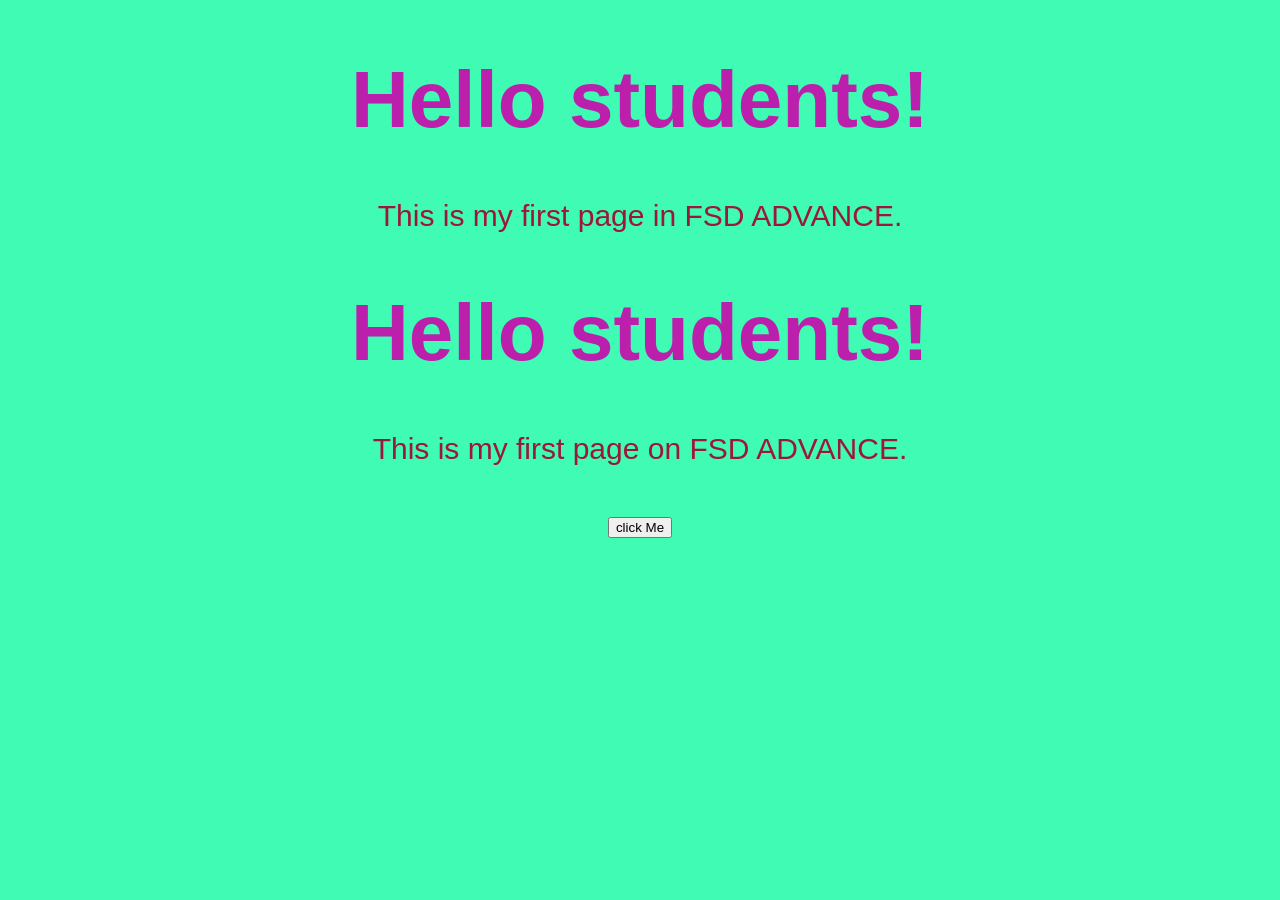
<file: ADVANCE Fsd/Index.html>
<!DOCTYPE html>
<html lang="en">
<head>
    <meta charset="UTF-8">
    <meta name="viewport" content="width=device-width, initial-scale=1.0">
    <title>Document</title>
    <link rel="stylesheet" href="style.css">          <!LINKINNG THE CSS FILE>
</head>
<body>
    <h1>Hello students!</h1>
    <p>This is my first page in FSD ADVANCE.</p>
    <script src="script.js"></script>                  <!LINKING THE JAVASCRIPT FILE>
    <div class="container mt-5 text-center">          <!ADDING BOOTSTRAP CLASSES TO THE HTML ELEMENTS>
        <h1 class="text-primary"> Hello students!</h1>
        <p class="text-muted">This is my first page on FSD ADVANCE.</p>
        <button class="btn btn-success"> click Me </button>

 
    </div>
   
</body>
</html>
</file>
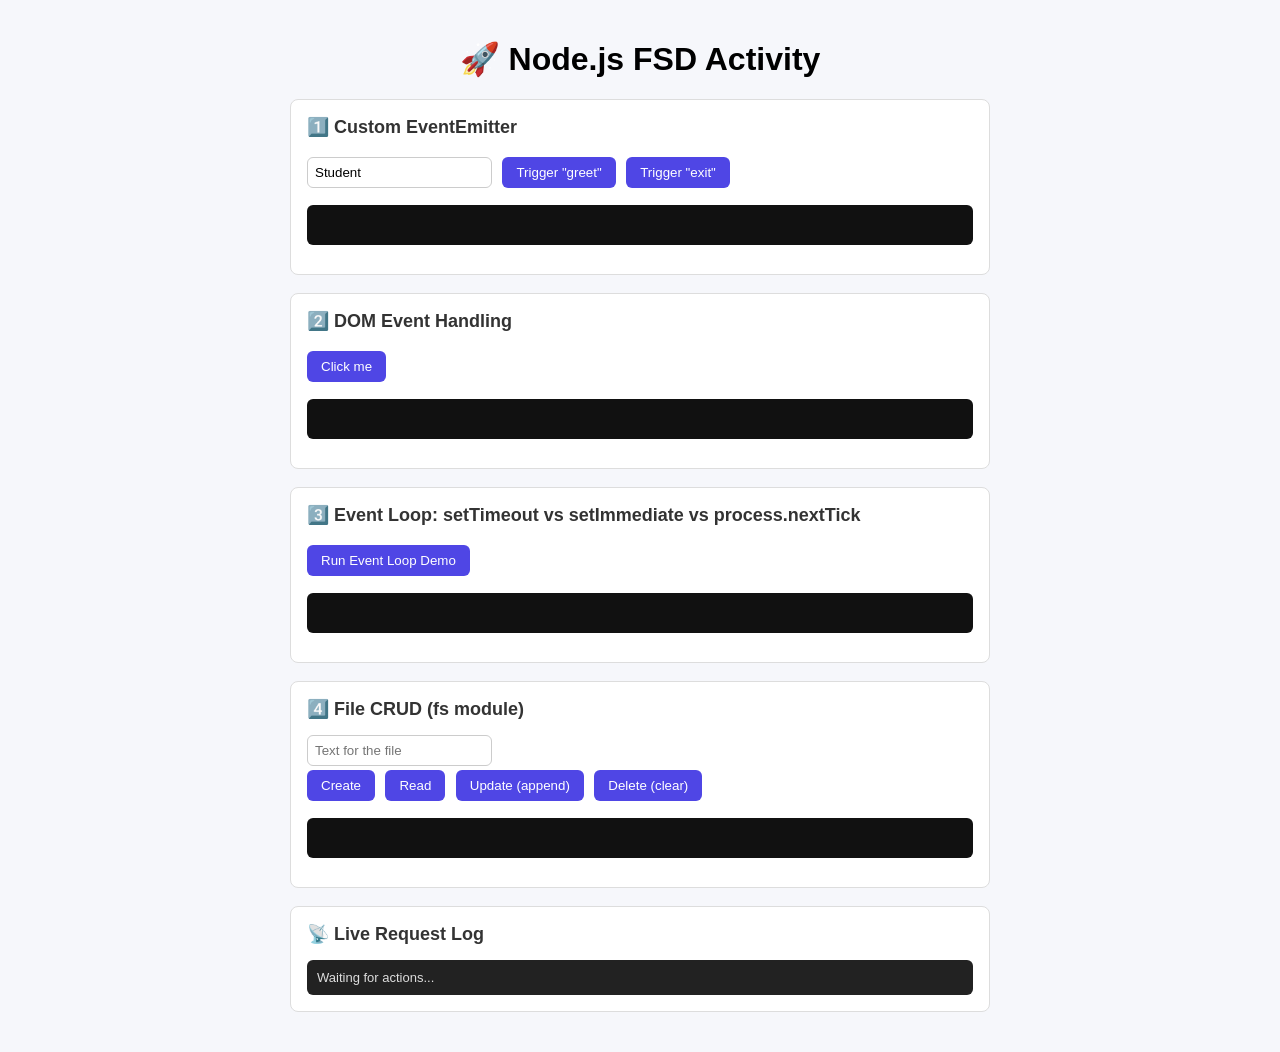
<file: FSD activity/index.html>
<!DOCTYPE html>
<html lang="en">

<head>

    <meta charset="UTF-8">

    <title>Node.js FSD Activity</title>


    <style>

        body {
            font-family: Arial, sans-serif;
            max-width: 700px;
            margin: 40px auto;
            padding: 0 20px;
            background: #f6f7fb;
        }


        h1 {
            text-align: center;
        }


        section {
            background: #fff;
            border: 1px solid #ddd;
            border-radius: 8px;
            padding: 16px;
            margin-bottom: 18px;
        }


        h2 {
            margin-top: 0;
            font-size: 18px;
            color: #333;
        }


        button {
            margin: 4px 6px 4px 0;
            padding: 8px 14px;
            border: none;
            border-radius: 6px;
            background: #4f46e5;
            color: white;
            cursor: pointer;
        }


        button:hover {
            background: #4338ca;
        }


        input {
            padding: 7px;
            border: 1px solid #ccc;
            border-radius: 6px;
            margin-right: 6px;
        }


        pre {
            background: #111;
            color: #7fffa0;
            padding: 10px;
            border-radius: 6px;
            overflow-x: auto;
            min-height: 20px;
        }


        #log {
            background: #222;
            color: #ddd;
            font-size: 13px;
            padding: 10px;
            border-radius: 6px;
            max-height: 150px;
            overflow-y: auto;
        }

    </style>

</head>


<body>


    <h1>🚀 Node.js FSD Activity</h1>


    <!-- =====================================================
         EXP 1 - EVENT EMITTER
         ===================================================== -->

    <section>

        <h2>1️⃣ Custom EventEmitter</h2>


        <input
            id="nameInput"
            placeholder="Your name"
            value="Student"
        >


        <button onclick="callGreet()">
            Trigger "greet"
        </button>


        <button onclick="callExit()">
            Trigger "exit"
        </button>


        <pre id="emitterOutput"></pre>

    </section>



    <!-- =====================================================
         DOM EVENT
         ===================================================== -->

    <section>

        <h2>2️⃣ DOM Event Handling</h2>


        <button id="domBtn">
            Click me
        </button>


        <pre id="domOutput"></pre>

    </section>



    <!-- =====================================================
         EXP 2 - EVENT LOOP
         ===================================================== -->

    <section>

        <h2>
            3️⃣ Event Loop:
            setTimeout vs setImmediate vs process.nextTick
        </h2>


        <button onclick="runEventLoop()">
            Run Event Loop Demo
        </button>


        <pre id="eventLoopOutput"></pre>

    </section>



    <!-- =====================================================
         EXP 3 - FILE CRUD
         ===================================================== -->

    <section>

        <h2>4️⃣ File CRUD (fs module)</h2>


        <input
            id="fileText"
            placeholder="Text for the file"
        >


        <br>


        <button onclick="createFile()">
            Create
        </button>


        <button onclick="readFile()">
            Read
        </button>


        <button onclick="updateFile()">
            Update (append)
        </button>


        <button onclick="deleteFile()">
            Delete (clear)
        </button>


        <pre id="fileOutput"></pre>

    </section>



    <!-- =====================================================
         LIVE REQUEST LOG
         ===================================================== -->

    <section>

        <h2>📡 Live Request Log</h2>


        <div id="log">
            Waiting for actions...
        </div>

    </section>



    <script>


        // ====================================================
        // LIVE LOG
        // ====================================================

        const logBox =
            document.getElementById("log");


        function log(msg) {

            const time =
                new Date().toLocaleTimeString();


            logBox.innerHTML =
                `[${time}] ${msg}<br>` +
                logBox.innerHTML;
        }



        // ====================================================
        // EXP 1 - GREET
        // ====================================================

        async function callGreet() {

            const name =
                document.getElementById(
                    "nameInput"
                ).value || "Guest";


            const res =
                await fetch(
                    `/greet?name=${encodeURIComponent(name)}`
                );


            const data =
                await res.json();


            document.getElementById(
                "emitterOutput"
            ).textContent =
                JSON.stringify(data, null, 2);


            log(
                `GET /greet -> status ${res.status}`
            );
        }



        // ====================================================
        // EXP 1 - EXIT
        // ====================================================

        async function callExit() {

            const res =
                await fetch("/exit");


            const data =
                await res.json();


            document.getElementById(
                "emitterOutput"
            ).textContent =
                JSON.stringify(data, null, 2);


            log(
                `GET /exit -> status ${res.status}`
            );
        }



        // ====================================================
        // DOM EVENT
        // ====================================================

        const domBtn =
            document.getElementById("domBtn");


        const domOutput =
            document.getElementById("domOutput");


        domBtn.addEventListener(
            "click",
            () => {

                domOutput.textContent =
                    'Native "click" event caught by addEventListener!';


                const myEvent =
                    new CustomEvent(
                        "studentClicked",
                        {
                            detail: {
                                time: Date.now()
                            }
                        }
                    );


                domBtn.dispatchEvent(myEvent);
            }
        );


        domBtn.addEventListener(
            "studentClicked",
            (e) => {

                domOutput.textContent +=
                    `\nCustom event "studentClicked" fired at ${e.detail.time}`;
            }
        );



        // ====================================================
        // EXP 2 - EVENT LOOP
        // ====================================================

        async function runEventLoop() {

            document.getElementById(
                "eventLoopOutput"
            ).textContent = "Running...";


            const res =
                await fetch("/eventloop");


            const data =
                await res.json();


            document.getElementById(
                "eventLoopOutput"
            ).textContent =
                data.order.join("\n");


            log(
                `GET /eventloop -> status ${res.status}`
            );
        }



        // ====================================================
        // EXP 3 - CREATE FILE
        // ====================================================

        async function createFile() {

            const text =
                document.getElementById(
                    "fileText"
                ).value;


            const res =
                await fetch(
                    "/create",
                    {
                        method: "POST",

                        headers: {
                            "Content-Type":
                                "application/json"
                        },

                        body: JSON.stringify({
                            text: text
                        })
                    }
                );


            const data =
                await res.json();


            document.getElementById(
                "fileOutput"
            ).textContent =
                JSON.stringify(data, null, 2);


            log(
                `POST /create -> status ${res.status}`
            );
        }



        // ====================================================
        // EXP 3 - READ FILE
        // ====================================================

        async function readFile() {

            const res =
                await fetch("/read");


            const data =
                await res.json();


            document.getElementById(
                "fileOutput"
            ).textContent =
                JSON.stringify(data, null, 2);


            log(
                `GET /read -> status ${res.status}`
            );
        }



        // ====================================================
        // EXP 3 - UPDATE FILE
        // ====================================================

        async function updateFile() {

            const text =
                document.getElementById(
                    "fileText"
                ).value;


            const res =
                await fetch(
                    "/update",
                    {
                        method: "PUT",

                        headers: {
                            "Content-Type":
                                "application/json"
                        },

                        body: JSON.stringify({
                            text: text
                        })
                    }
                );


            const data =
                await res.json();


            document.getElementById(
                "fileOutput"
            ).textContent =
                JSON.stringify(data, null, 2);


            log(
                `PUT /update -> status ${res.status}`
            );
        }



        // ====================================================
        // EXP 3 - DELETE FILE
        // ====================================================

        async function deleteFile() {

            const res =
                await fetch(
                    "/delete",
                    {
                        method: "DELETE"
                    }
                );


            const data =
                await res.json();


            document.getElementById(
                "fileOutput"
            ).textContent =
                JSON.stringify(data, null, 2);


            log(
                `DELETE /delete -> status ${res.status}`
            );
        }

    </script>


</body>

</html>
</file>
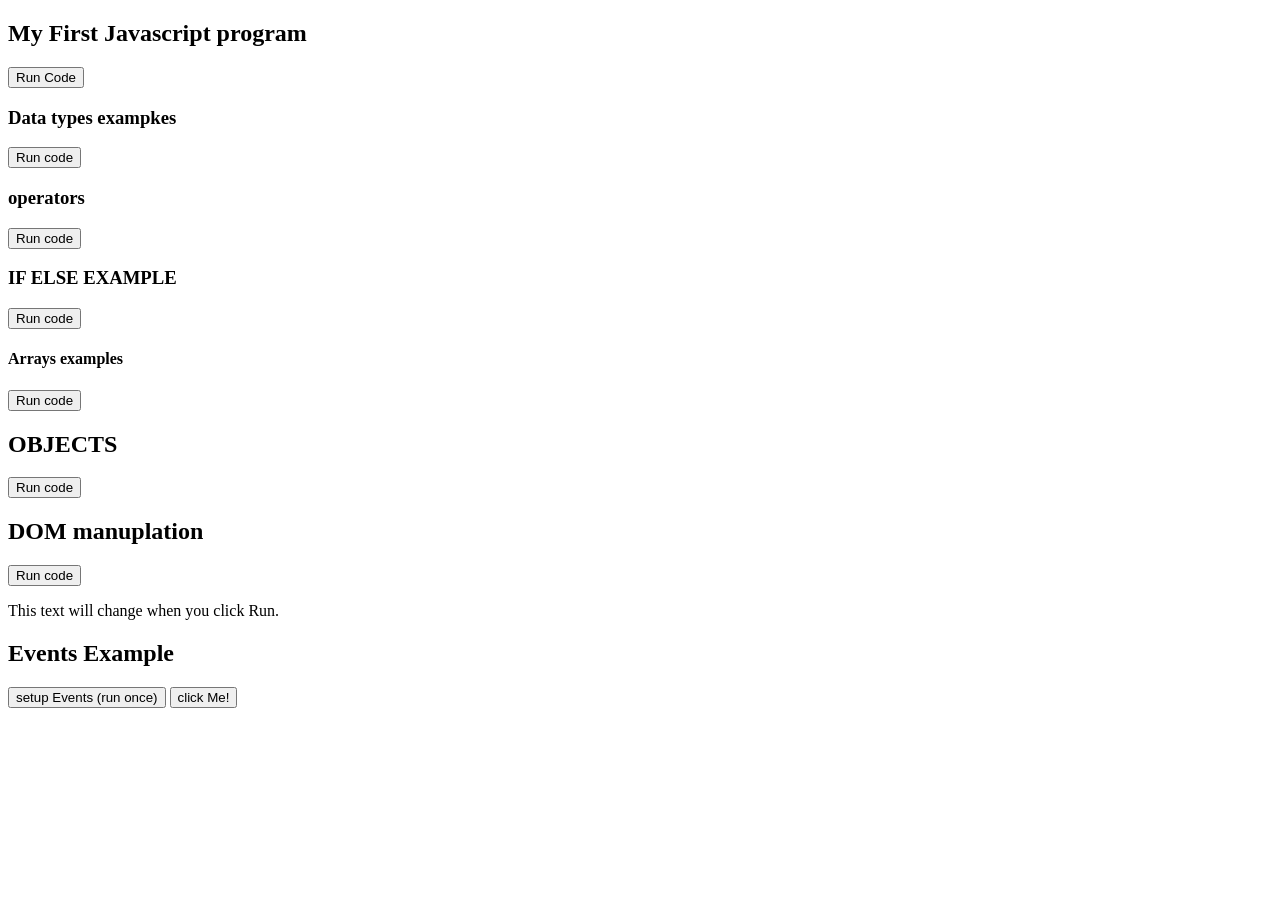
<file: ADVANCE Fsd/javascriptrevision/index.html>
<!DOCTYPE html>
<html lang="en">
<head>
    <meta charset="UTF-8">
    <meta name="viewport" content="width=>, initial-scale=1.0">
    <title>Document</title>
</head>
<body>
    <h2> My First Javascript program</h2>
    <button onclick = "runcode()" > Run Code</button>
    <p id ="results"></p>
    <script>
        function runcode ()
{
    let number1= 6 ;
    let number2=7;
    let sum = number1+ number2;
    document.getElementById("results").innerText = "The sum is: " + sum;

}  


  </script>

  <h3> Data types exampkes</h3>
  <button onclick = "runcode2()"> Run code </button>
  <p id ="results2"></p>
  <script>
    function runcode2(){
        let name= "john";
        let age=25;
        let isstudent= true;
       document.getElementById("results2").innerText= 
"Name: " + name + "| Age: " + age + "| Is student: " + isstudent;
    }
  </script>

  <h3> operators </h3>
  <button onclick ="runcode3()"> Run code</button>
  <p id ="results3"></p>
  <script>
    function runcode3(){
    let number1=6;
    let number2=2;
    let  sum= number1+number2;
    let sub=number1-number2;
    let mul= number1*number2;
    let div= number1/number2;
    document.getElementById("results3").innerText= "Sum: " + sum + "| Sub: " + sub + "| Mul: " + mul + "| Div: " + div;
    }
    </script>

    <h3> IF ELSE EXAMPLE </h3>

    <button onclick ="runcode4()"> Run code </button>
    <p id ="results4"></p>

    <script>
        function runcode4(){
            let marks =86;
            if (marks>=90){
                document.getElementById("results4").innerText="Grade A";
            }

           else if  (marks>=75){
                document.getElementById("results4").innerText="Grade B";
            }
            else {
                document.getElementById(results4).innerText = "Grade C ";
            }
        }
    </script>
  <h4> Arrays examples </h4>
  <button onclick="runcode5()">Run code</button>
  <p id ="results5"></p>
  <script>
    function runcode5(){
        let students=["Aman","Riya","Karan"];
        let First = students[0];
        let total=students.length;
        students.push("Sneha");

        document.getElementById("results5").innerText= "First:" +first+ "|" +" total:" + total + "|" +"After Add:" + students; 
      }
    
  </script>

  <h2> OBJECTS </h2>
  <button onclick="runcode6()" > Run code </button>
  <p id ="results6"></p>

 <script>
function runcode6(){
    let student ={
        Name: "Aman",
        age:26,
        marks:85,

    };

    let studentName = students.Name;

    let studentAge = student["Age"];
    student.marks=90;

    document.getElementById("results6").innerText= "Name:"+ studentName"|"+"Age:"+ studentAge +|"|" +
    "updated Marks: " +student.marks;
}

</script>

<h2>DOM manuplation</h2>
<button onclick="runcode7()">Run code</button>
<p id=""demotext> This text will change when you click Run.</p>

<script>
    function runcode7(){
        document.getElementById("demotext").innerText="Hello! javascript changed this text.";
        document.getElemntById("demotext").style.color = "green";
    }
</script>

<h2> Events Example</h2>

  <button onclick="setupEvent()">setup Events (run once)</button>
  <button id="clickMeBtn">click Me!</button>
  

  <script>

    function setupEvent(){
        document.getElementById("clickMeBtn").addEventListener("click", function(){
            alert("you clicked the button!");
        });
        }
    
  </script>


</body>
</html>
</file>
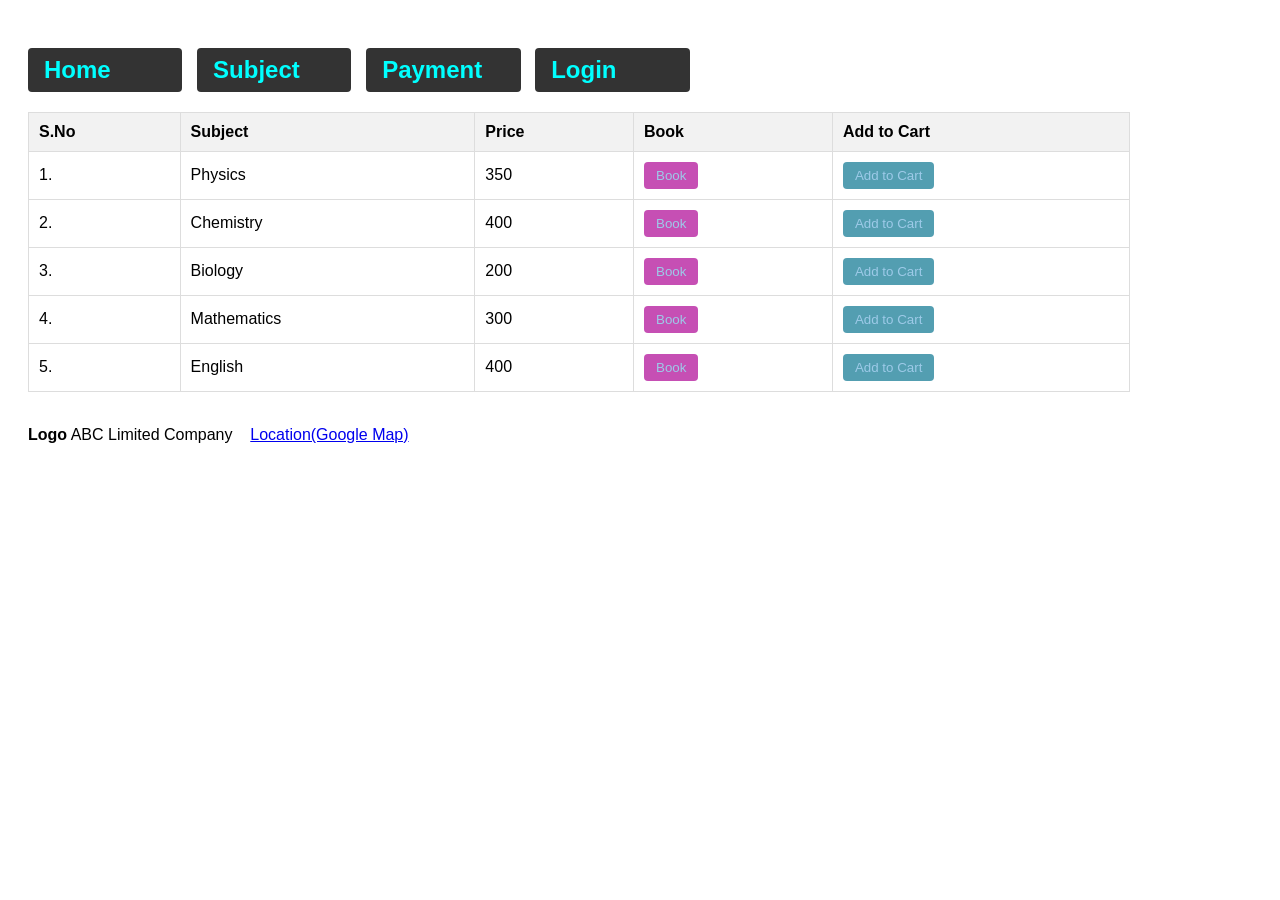
<file: FSD activity/bookproject/index.html>
<!DOCTYPE html>
<html>
<head>
<title>ABC Limited Company</title>
 <style>
     body{
        font-family: Arial, Helvetica, sans-serif;
        padding : 20px;
    }

    .menu a{
        display: inline-block;
        padding: 8px 16px;
        margin-right: 8px;
        background:#333;
        color:aqua;
        text-decoration:none;
        border-radius: 4px;
        width:10%;
         
    }
    .menu a:hover{
        background:#cf9797;
    }

    table{
        border-collapse: collapse;
        margin-top: 10px;
        width:90%;
    }

    th,td{
        border:1px solid #ddd;
        padding:10px;
        text-align:left;
    }

    th{
        background: #f2f2f2;
    }

    button{
        padding: 6px 12px;
        border:none;
        border-radius: 4px;
        cursor: pointer;
        color:#9dcae8;
    }

    .book-button{
        background: #c64fb4;
    }

    .book-button:hover{
        background: #b0edb3;
    }
    .cart-button{
        background: #539eb1;
    }

    .cart-button:hover{
        background: #d35353;
    }

    footer{
      
        margin-top: 20px;
    }
    .location-btn{
        padding:8px 16px;
        background:#b0edb3;
        color:#333;
        text-decoration:none;
        border-radius: 5px;
    }
    .location-btn:hover{
        background:#d58787;
    }
    

</style>

</head>

<body>

<h2 class="menu">
 <a href="#"> Home</a>
 <a href=""#> Subject</a>
 <a href=""#> Payment</a>
 <a href=""#> Login</a>
</h2>

<table border="1" cellpadding="8">
  <tr>
    <th>S.No</th>
    <th>Subject</th>
    <th>Price</th>
    <th>Book</th>
    <th>Add to Cart</th>
    </tr>

    <tr>
        <td>1.</td>
        <td>Physics</td>
        <td>350</td>
        <td><button class="book-button">Book</button></td>
        <td><button class="cart-button">Add to Cart</button></td>
    </tr>

    <tr>
        <td>2.</td>
        <td>Chemistry</td>
        <td>400</td>
        <td><button class="book-button">Book</button></td>
        <td><button class="cart-button">Add to Cart</button></td>
    </tr>

    <tr>
        <td>3.</td>
        <td>Biology</td>
        <td>200</td>
        <td><button class="book-button">Book</button></td>
        <td><button class="cart-button">Add to Cart</button></td>
    </tr>

    <tr>
        <td>4.</td>
        <td>Mathematics</td>
        <td>300</td>
        <td><button class="book-button">Book</button></td>
        <td><button class="cart-button">Add to Cart</button></td>
    </tr>

    <tr>
       <td>5.</td>
       <td>English</td>
       <td>400</td>
       <td><button class="book-button">Book</button></td>
       <td><button class="cart-button">Add to Cart</button></td>
    </tr>

    </table>

    <br>

    <p>
        <b>Logo</b> ABC Limited Company
        &nbsp;&nbsp;
        <a href="https://maps.google.com" target="blank">Location(Google Map)</a>
    
    </p>
  


</body>
</html>
</file>
<file: ADVANCE Fsd/style.css>
body {
    font-family: Arial, sans-serif;
    background-color: #3ffbb3;
    text-align: center;
    margin-top: 50px;
    font-size: 40px;
    
}

h1{
    color:rgb(188, 31, 172);
   
}
p{
    color:rgb(156, 23, 56);
    font-size:30px;
}
</file>
